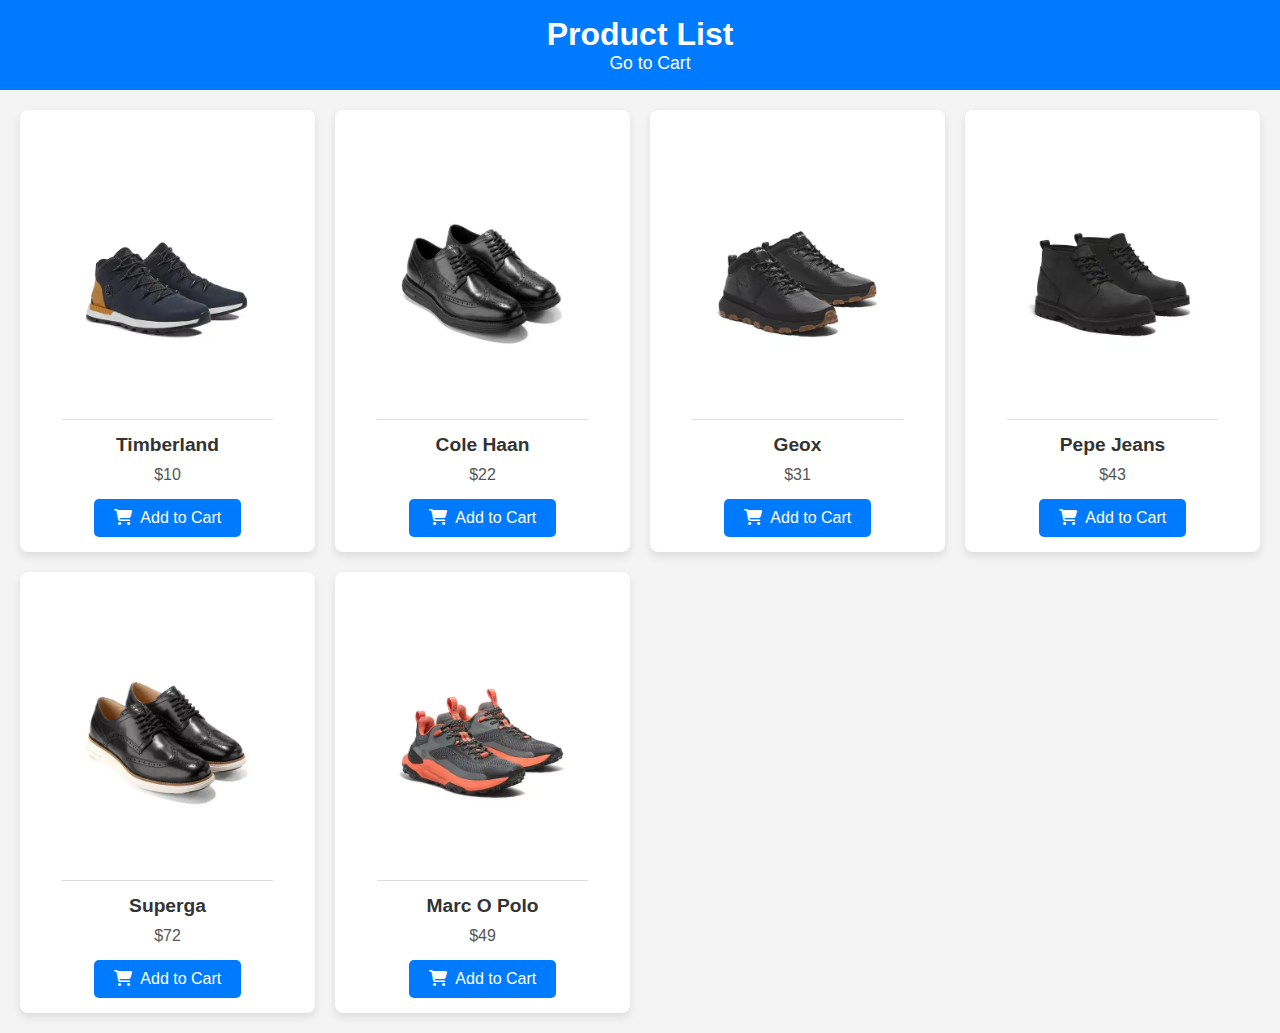
<file: index.html>
<!DOCTYPE html>
<html lang="en">
<head>
    <meta charset="UTF-8">
    <meta name="viewport" content="width=device-width, initial-scale=1.0">
    <title>Product List</title>
    <link href="https://cdnjs.cloudflare.com/ajax/libs/font-awesome/6.5.0/css/all.min.css" rel="stylesheet">
  
    <link rel="stylesheet" href="styles.css">
</head>

<body>

    <header>
        <h1>Product List</h1>
        <nav>
            <a href="cart.html">Go to Cart</a>
        </nav>
    </header>
    <!-- Custom Alert Modal -->
<div id="customAlert" class="alert-modal">
    <div class="alert-modal-content">
        <span id="closeAlert" class="close">&times;</span>
        <p id="alertMessage"></p>
        <button onclick="closeAlert()">Close</button>
    </div>
</div>

    
    <main>
        <div class="product-list">
            <!-- Products will be added dynamically here -->
        </div>
    </main>

    <script src="script.js"></script>
</body>
</html>
</file>
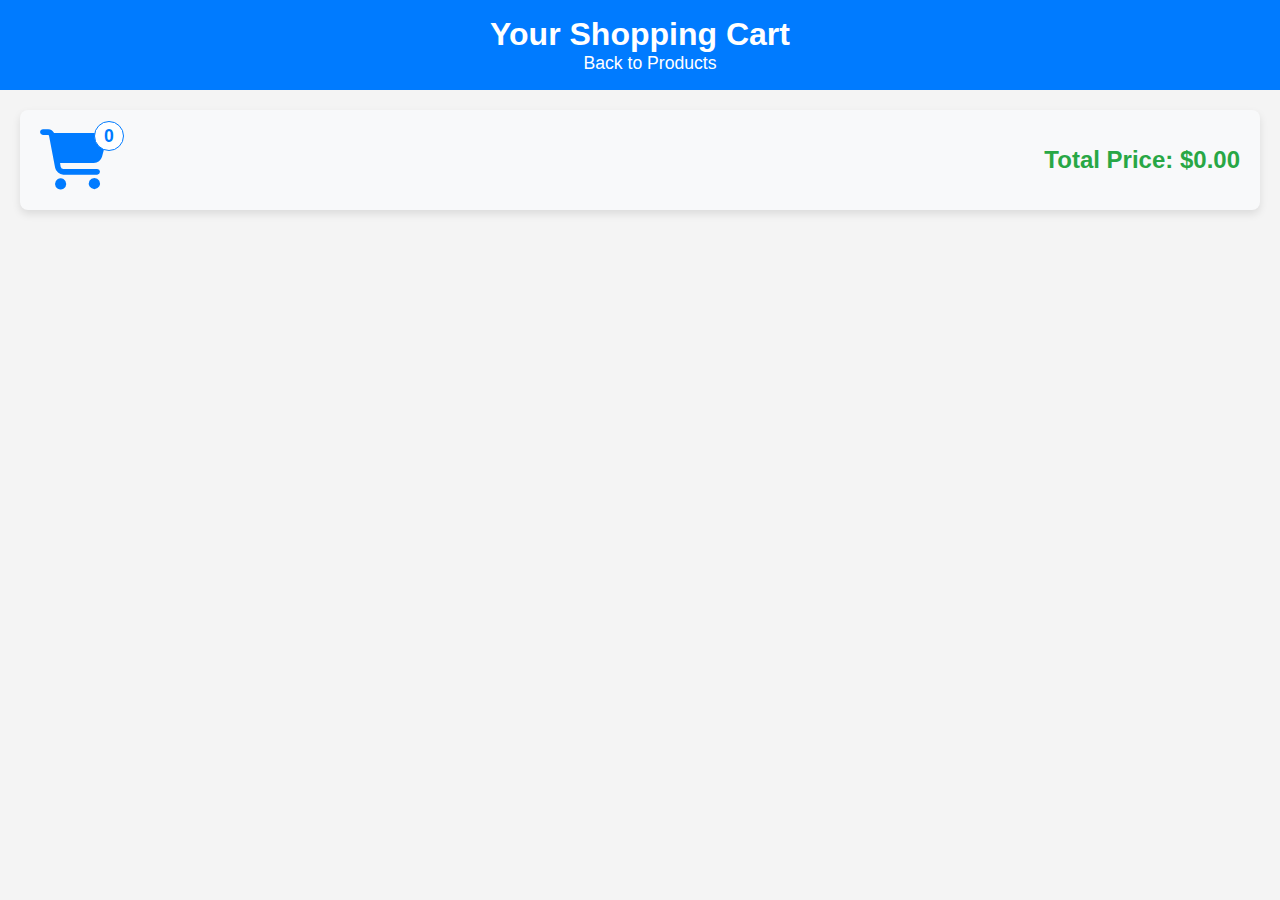
<file: cart.html>
<!DOCTYPE html>
<html lang="en">
<head>
    <meta charset="UTF-8">
    <meta name="viewport" content="width=device-width, initial-scale=1.0">
    <title>Shopping Cart</title>
    <link href="https://cdnjs.cloudflare.com/ajax/libs/font-awesome/6.5.0/css/all.min.css" rel="stylesheet">
    
    <link rel="stylesheet" href="styles.css">
</head>
<body>
    <header>
        <h1>Your Shopping Cart</h1>
        <nav>
            <a href="index.html">Back to Products</a>
        </nav>
    </header>
    
    <main>
        <div class="cart">
            <!-- Cart items will be added dynamically here -->
        </div>
    </main>

    <script src="script.js"></script>
</body>
</html>
</file>
<file: styles.css>
/* Basic reset and layout */
* {
    margin: 0;
    padding: 0;
    box-sizing: border-box;
}

body {
    font-family: Arial, sans-serif;
    background-color: #f4f4f4;
    color: #333;
}

header {
    background-color: #007BFF;
    color: white;
    padding: 1rem;
    text-align: center;
}

header nav a {
    color: white;
    text-decoration: none;
    margin-left: 20px;
    font-size: 1.1rem;
}

header nav a:hover {
    text-decoration: underline;
}

main {
    padding: 20px;
}

/* Product List styles */
.product-list {
    display: grid;
    grid-template-columns: repeat(auto-fill, minmax(250px, 1fr));
    gap: 20px;
}

.card {
    background-color: white;
    border-radius: 8px;
    box-shadow: 0 4px 8px rgba(0, 0, 0, 0.1);
    overflow: hidden;
    text-align: center;
    padding: 15px;
}

.card img {
    max-width: 80%;
    height: auto;
    border-bottom: 1px solid #ddd;
}

.card h3 {
    font-size: 1.2rem;
    margin: 10px 0;
}

.card p {
    font-size: 1rem;
    color: #555;
    margin-bottom: 15px;
}

.card button {
  background: #007BFF;
    color: white;
    padding: 10px 20px;
    border: none;
    cursor: pointer;
    font-size: 1rem;
    border-radius: 5px;
    transition: background-color 0.3s ease;
}

.card button:hover {
    background: #0056b3;
}

.card button i {
    margin-right: 5px;
}

/* Cart styles */
.cart {
    display: flex;
    flex-direction: column;
    gap: 20px;
}

.cart-item {
    display: flex;
    justify-content: space-between;
    background-color: white;
    border-radius: 8px;
    box-shadow: 0 4px 8px rgba(0, 0, 0, 0.1);
    padding: 15px;
    align-items: center;
    flex-wrap: wrap;
}

.cart-item-info {
    display: flex;
    gap: 20px;
    align-items: center;
    flex: 1;
}

.cart-item-info img {
    width: 80px;
    height: 80px;
    object-fit: cover;
    border-radius: 8px;
}

.cart-item-info div {
    flex-grow: 1;
}

.cart-item-info h3 {
    font-size: 1.1rem;
    margin: 5px 0;
}

.cart-item-info p {
    font-size: 1rem;
    color: #555;
}

.cart-item-actions {
    display: flex;
    align-items: center;
    gap: 15px;
}

.cart-item-actions button {
    background-color: #007BFF;
    color: white;
    border: none;
    padding: 10px;
    font-size: 1.2rem;
    cursor: pointer;
    border-radius: 5px;
    transition: background-color 0.3s ease;
    
}

.cart-item-actions button:hover {
    background-color: #0056b3;
}

.cart-item-actions button i {
    margin-right: 5px;
}

.cart-item-actions input {
    width: 60px;
    height: 40px;
    font-size: 1.1rem;
    text-align: center;
    border-radius: 5px;
    border: 1px solid #ddd;
    margin: 0 10px;
    cursor: default;
}

/* Styled quantity buttons */
.quantity-btn {
    background-color: #28a745;
    color: white;
    border: none;
    padding: 10px;
    font-size: 1.5rem;
    width: 40px;
    height: 40px;
    border-radius: 50%;
    display: flex;
    justify-content: center;
    align-items: center;
    cursor: pointer;
    transition: background-color 0.3s ease;
}

.quantity-btn:hover {
    background-color: #218838;
}

.quantity-btn:disabled {
    background-color: #ccc;
    cursor: not-allowed;
}

/* Totals section with shopping icon */
.cart-totals {
    background-color: #f8f9fa;
    padding: 20px;
    border-radius: 8px;
    display: flex;
    justify-content: space-between;
    align-items: center;
    font-size: 1.1rem;
    font-weight: bold;
    box-shadow: 0 4px 8px rgba(0, 0, 0, 0.1);
}

.cart-totals .total-items {
    display: flex;
    align-items: center;
    gap: 10px;
    color: #333;
}

.cart-totals .total-price {
    color: #28a745;
}

.cart-totals .total-items i {
    font-size: 60px;
    color: #007BFF;
}

.cart-totals .total-price {
    font-size: 1.5rem;
}

.cart-totals .total-items span,
.cart-totals .total-price span {
    font-size: 1.2rem;
    font-weight: normal;
}

.total_products{
  background:white ;
  color: #007BFF;
  text-align: center;
  display: block;
  width: 30px;
  height: 30px;
  margin: auto;
  border-radius: 50%;
  transform: translate(-80%,-80%);
  border: 1px solid #007BFF ;
}
.total_products p{
    margin-top: 50%;
    transform: translateY(-50%);
}

/* Media Queries for responsiveness */
@media (max-width: 768px) {
    .cart-item {
        flex-direction: column;
        align-items: flex-start;
    }

    .cart-item-info {
        gap: 10px;
    }

    .cart-item-actions {
        margin-top: 10px;
        flex-direction: column;
        align-items: flex-start;
    }

    .cart-item-actions button {
        width: 100%;
    }

    .cart-item-actions input {
        width: 50px;
    }

    .cart-totals {
        flex-direction: column;
        align-items: flex-start;
        gap: 15px;
    }
}

@media (max-width: 480px) {
    .cart-item-info img {
        width: 60px;
        height: 60px;
    }

    .cart-item-info h3 {
        font-size: 1rem;
    }

    .cart-item-info p {
        font-size: 0.9rem;
    }

    .cart-item-actions button {
        font-size: 1rem;
        padding: 8px;
    }

    .cart-item-actions input {
        font-size: 1rem;
    }

    .cart-totals {
        font-size: 1rem;
    }

    .total_products {
        width: 25px;
        height: 25px;
    }

    .total_products p {
        font-size: 0.8rem;
    }
}

/* Alert Modal Styles */
.alert-modal {
    display: none; /* Hidden by default */
    position: fixed;
    z-index: 1; /* Sit on top */
    left: 0;
    top: 0;
    width: 100%;
    height: 100%;
    background-color: rgba(0, 0, 0, 0.5); /* Black with opacity */
    padding-top: 60px;
    overflow: auto; /* Enable scroll if needed */
}

.alert-modal-content {
    background-color: #fff;
    margin: 5% auto;
    padding: 20px;
    border-radius: 8px;
    width: 80%;
    max-width: 400px;
    text-align: center;
    box-shadow: 0 4px 8px rgba(0, 0, 0, 0.1);
}

.alert-modal-content p {
    font-size: 1.2rem;
    color: #333;
}

.alert-modal-content button {
    background-color: #007BFF;
    color: white;
    padding: 10px 20px;
    border: none;
    cursor: pointer;
    font-size: 1rem;
    border-radius: 5px;
    transition: background-color 0.3s ease;
}

.alert-modal-content button:hover {
    background-color: #0056b3;
}

/* Close button style */
.close {
    color: #aaa;
    font-size: 1.5rem;
    font-weight: bold;
    position: absolute;
    top: 10px;
    right: 25px;
}

.close:hover,
.close:focus {
    color: #000;
    text-decoration: none;
    cursor: pointer;
}
</file>
